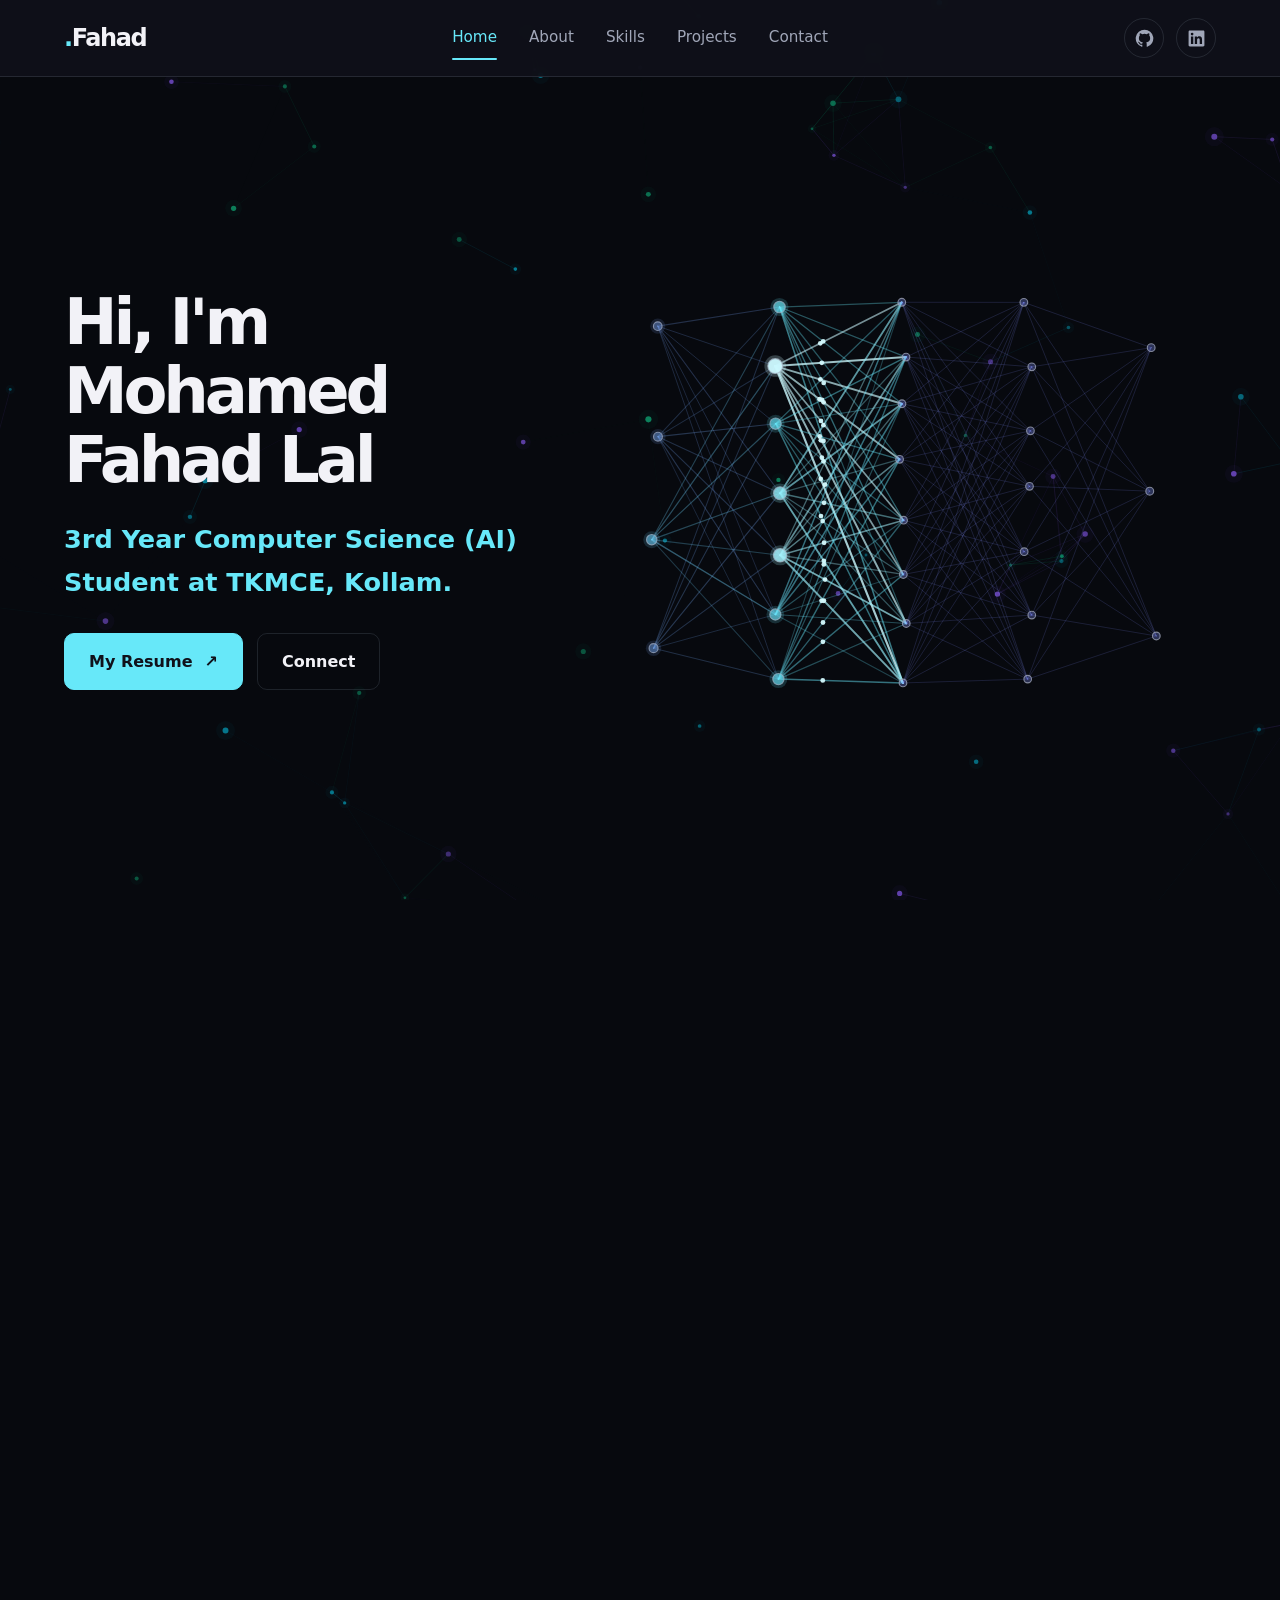
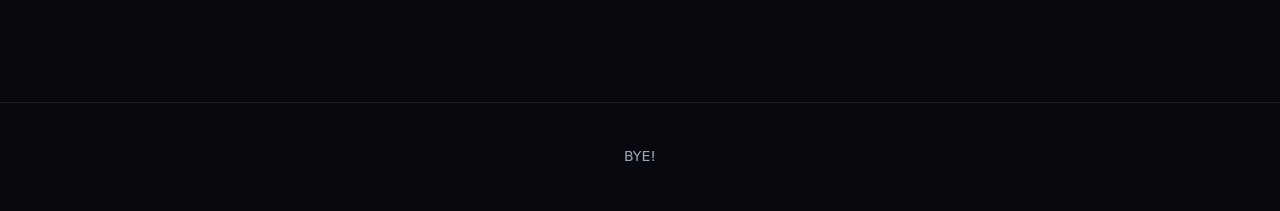
<file: index.html>
<!DOCTYPE html>
<html lang="en">

<head>
    <meta charset="UTF-8">
    <meta name="viewport" content="width=device-width, initial-scale=1">
    <meta name="theme-color" content="#10111a">
    <meta name="description" content="Fahad Lal — Computer Science student, developer, and AI/ML enthusiast.">
    <title>Fahad Lal | Portfolio</title>
    <link rel="stylesheet" href="style.css">
    <link rel="stylesheet" href="skills.css">
    <link rel="icon" type="image/svg+xml" href="favicon.svg">
</head>

<body>
    <canvas id="neural-canvas" aria-hidden="true"></canvas>
    <!-- Top Navigation -->
    <header class="site-header">
        <nav class="navbar" aria-label="Main navigation">

            <!-- Left: Brand -->
            <a href="#home" class="brand">
                <span class="brand-dot">.</span>Fahad
            </a>

            <!-- Center: Navigation links -->
            <div class="nav-links">
                <a href="#home" class="active">Home</a>
                <a href="#about">About</a>
                <a href="#skills">Skills</a>
                <a href="#projects">Projects</a>
                <a href="#contact">Contact</a>
            </div>

            <!-- Right: Social icons -->
            <div id="links" class="navbar-socials"
                aria-label="Social profiles"></div>

        </nav>
    </header>

    <!-- Hero -->
    <main>
        <section class="hero" id="home">

            <!-- Left: neural network -->
            <div class="hero-visual" id="hero">
                <canvas id="neural-network"
                    aria-label="Animated neural network visualization"
                    role="img"></canvas>

                
            </div>

            <!-- Right: Personal introduction -->
            <div class="hero-content">
                
                <h1>
                    Hi, I'm <span id="name"></span>
                </h1>

                <p id="tagline" class="tagline"></p>

                

                <div class="hero-actions">
                    <a
                        href="https://drive.google.com/file/d/1yHTLzqIZaTJBjKp03grQBg4gRkzJdv7t/view?usp=sharing"
                        class="btn btn-primary"
                        target="_blank"
                        rel="noopener noreferrer"
                    >
                        My Resume <span>↗</span>
                    </a>

                    <a href="https://www.linkedin.com/in/mohamedfahadlal"
                        class="btn btn-secondary"
                        target="_blank"
                        rel="noopener noreferrer">
                        Connect
                    </a>
                </div>
            </div>

        </section>

        
        <!-- About -->
        <section class="section about-section" id="about">
            <div class="about-layout">

                <div class="about-heading">
                    <h2>ABOUT<br>ME</h2>
                </div>

                <div class="about-content">
                    <p id="about-bio">
                        I'm a Computer Science and AI student passionate about
                        Artificial Intelligence, Machine Learning, and software development. I enjoy building AI/ML projects and exploring new technologies. 

                        
                    </p>
                </div>

            </div>
        </section>


        <!-- Skills -->
        <section class="section" id="skills">
            <div class="section-heading">
                <h2>Skills & Technologies</h2>
            </div>

            <div id="skills-lab" class="skills-lab"></div>
        </section>

        <!-- Projects -->
        <section class="section" id="projects">
            <div class="section-heading">
                
                <h2>My Projects</h2>
            </div>

            <!-- Project cards and the "Explore All Projects" tile are rendered here by script.js -->
            <div id="projects-list" class="grid"></div>
        </section>

        <!-- Contact -->
        <section class="section contact-section" id="contact">
            <div class="contact-layout">

                <div class="contact-intro">
                    <p class="eyebrow">// GET IN TOUCH</p>
                    <h2>Contact<span class="grad"> Me.</span></h2>
                    <p class="contact-lead">
                        Have a project idea or want to connect? Feel free to reach out.
                    </p>

                    <a href="mailto:mohamedfahadlal@gmail.com" class="btn btn-primary">
                        Email Me<span aria-hidden="true">↗</span>
                    </a>
                </div>

                <ul class="contact-cards">
                    <li>
                        <a class="contact-card"
                           href="https://github.com/mohamedfahadlal"
                           target="_blank"
                           rel="noopener noreferrer">
                            <span class="contact-icon" aria-hidden="true">
                                <svg viewBox="0 0 24 24"><path fill="currentColor" d="M12 .9a11.1 11.1 0 0 0-3.51 21.63c.56.1.76-.24.76-.54v-2.1c-3.1.67-3.76-1.32-3.76-1.32-.5-1.29-1.24-1.63-1.24-1.63-1.02-.7.08-.69.08-.69 1.13.08 1.72 1.16 1.72 1.16 1 1.71 2.62 1.22 3.26.93.1-.72.39-1.22.71-1.5-2.48-.28-5.09-1.24-5.09-5.52 0-1.22.44-2.21 1.16-2.99-.12-.29-.5-1.42.11-2.95 0 0 .95-.3 3.05 1.14a10.6 10.6 0 0 1 5.55 0c2.1-1.43 3.05-1.14 3.05-1.14.61 1.53.23 2.66.11 2.95.72.78 1.16 1.77 1.16 2.99 0 4.29-2.61 5.24-5.1 5.51.4.35.76 1.03.76 2.08v3.08c0 .3.2.65.77.54A11.1 11.1 0 0 0 12 .9Z"/></svg>
                            </span>
                            <span class="contact-text">
                                <span class="contact-label">GitHub</span>
                                <span class="contact-value">@mohamedfahadlal</span>
                            </span>
                            <span class="contact-arrow" aria-hidden="true">↗</span>
                        </a>
                    </li>

                    <li>
                        <a class="contact-card"
                           href="https://www.linkedin.com/in/mohamedfahadlal"
                           target="_blank"
                           rel="noopener noreferrer">
                            <span class="contact-icon" aria-hidden="true">
                                <svg viewBox="0 0 24 24"><path fill="currentColor" d="M20.45 2H3.55C2.69 2 2 2.68 2 3.52v16.96c0 .84.69 1.52 1.55 1.52h16.9c.86 0 1.55-.68 1.55-1.52V3.52c0-.84-.69-1.52-1.55-1.52ZM7.93 18.9H4.98V9.4h2.95v9.5ZM6.45 8.1a1.71 1.71 0 1 1 0-3.42 1.71 1.71 0 0 1 0 3.42ZM19 18.9h-2.94v-4.62c0-1.1-.02-2.51-1.53-2.51-1.53 0-1.77 1.2-1.77 2.43v4.7H9.82V9.4h2.82v1.3h.04c.39-.74 1.35-1.52 2.78-1.52 2.97 0 3.53 1.95 3.53 4.49v5.23Z"/></svg>
                            </span>
                            <span class="contact-text">
                                <span class="contact-label">LinkedIn</span>
                                <span class="contact-value">in/mohamedfahadlal</span>
                            </span>
                            <span class="contact-arrow" aria-hidden="true">↗</span>
                        </a>
                    </li>

                    <li>
                       
                        <a class="contact-card" href="mailto:mohamedfahadlal@gmail.com">
                            <span class="contact-icon" aria-hidden="true">
                                <svg viewBox="0 0 24 24" fill="none" stroke="currentColor" stroke-width="1.8" stroke-linecap="round" stroke-linejoin="round"><rect x="3" y="5" width="18" height="14" rx="2.5"/><path d="m3.5 7 8.5 6 8.5-6"/></svg>
                            </span>
                            <span class="contact-text">
                                <span class="contact-label">Email</span>
                                <span class="contact-value">mohamedfahadlal@gmail.com</span>
                            </span>
                            <span class="contact-arrow" aria-hidden="true">↗</span>
                        </a>
                    </li>
                </ul>

            </div>
        </section>
    </main>

    <footer id="footer">
        <p>BYE!</p>
    </footer>

    <script src="js/skills-module.js"></script>
    <script src="js/script.js"></script>
    <script src="js/navspy.js"></script>
    <script src="js/neural-bg.js"></script>

</body>
</html>
</file>
<file: style.css>
/* ==================================================
   FAHAD LAL — PORTFOLIO
   Consolidated stylesheet
   ================================================== */

:root {
    --bg: #07090e;
    --surface: #171a28;
    --card: #1b1d2b;
    --fg: #f2f2f7;
    --muted: #a0a6b8;
    --accent: #67e8f9;
    --accent-secondary: #818cf8;
    /* Aliases used by the nav underline (these were previously undefined) */
    --accent-cyan: var(--accent);
    --accent-purple: var(--accent-secondary);
    --border: rgba(148, 163, 184, 0.17);
    --nav-height: 76px;
}

*,
*::before,
*::after {
    box-sizing: border-box;
}

html {
    scroll-behavior: smooth;
    scroll-padding-top: calc(var(--nav-height) + 16px);
}

body {
    margin: 0;
    background: var(--bg);
    color: var(--fg);
    font-family: Inter, system-ui, -apple-system, sans-serif;
    line-height: 1.7;
    overflow-x: hidden;
}

a {
    color: inherit;
}

a:focus-visible {
    outline: 2px solid var(--accent);
    outline-offset: 4px;
}

/* Fixed full-page neural background */

#neural-canvas {
    position: fixed;
    inset: 0;
    display: block;
    width: 100%;
    height: 100%;
    z-index: 0;
    pointer-events: none;
    opacity: 0.72;
}

/* Header stays visible while scrolling */

.site-header {
    position: sticky;
    top: 0;
    z-index: 100;
    background: rgba(16, 17, 26, 0.92);
    backdrop-filter: blur(14px);
    -webkit-backdrop-filter: blur(14px);
    border-bottom: 1px solid var(--border);
}

.navbar {
    width: 100%;
    max-width: 1600px;
    min-height: var(--nav-height);
    margin-inline: auto;
    padding: 12px clamp(24px, 5vw, 80px);
    display: grid;
    grid-template-columns: 1fr auto 1fr;
    align-items: center;
    gap: 32px;
}

.brand {
    justify-self: start;
    white-space: nowrap;
    font-size: 1.5rem;
    font-weight: 800;
    letter-spacing: -0.06em;
    text-decoration: none;
}

.brand span,
.brand-dot {
    color: var(--accent);
}

.nav-links {
    display: flex;
    align-items: center;
    justify-content: center;
    gap: clamp(20px, 2.5vw, 38px);
}

.nav-links a {
    position: relative;
    white-space: nowrap;
    color: var(--muted);
    font-size: 0.95rem;
    text-decoration: none;
    transition: color 180ms ease;
}

.nav-links a:hover,
.nav-links a.active {
    color: var(--fg);
}

.nav-links a.active::after {
    content: "";
    position: absolute;
    left: 0;
    right: 0;
    bottom: -9px;
    height: 2px;
    background: var(--accent);
}

.navbar-socials {
    justify-self: end;
    display: flex;
    align-items: center;
    gap: 12px;
}

.social-icon {
    width: 40px;
    height: 40px;
    display: grid;
    place-items: center;
    color: var(--muted);
    border: 1px solid var(--border);
    border-radius: 50%;
    text-decoration: none;
    transition:
        color 180ms ease,
        border-color 180ms ease,
        background 180ms ease,
        transform 180ms ease;
}

.social-icon svg {
    display: block;
    width: 19px;
    height: 19px;
}

.social-icon:hover {
    color: var(--accent);
    border-color: var(--accent);
    background: rgba(103, 232, 249, 0.08);
    transform: translateY(-2px);
}

/* Main page content sits above the background */

header,
main,
footer {
    position: relative;
    z-index: 1;
}

/* Home / hero */

.hero {
    width: 100%;
    max-width: 1500px;
    min-height: calc(100vh - var(--nav-height));
    min-height: calc(100svh - var(--nav-height));
    margin-inline: auto;
    padding: clamp(40px, 6vh, 80px) clamp(40px, 5vw, 80px);
    display: grid;
    grid-template-columns: minmax(0, 0.9fr) minmax(0, 1.1fr);
    grid-template-areas: "content visual";
    align-items: center;
    gap: clamp(40px, 5vw, 90px);
}

.hero-content {
    grid-area: content;
    min-width: 0;
    max-width: 680px;
}

.hero-visual {
    grid-area: visual;
    position: relative;
    width: 100%;
    max-width: 760px;
    height: clamp(440px, 43vw, 600px);
    justify-self: stretch;
    overflow: hidden;
    border: none;
    border-radius: 0;
    background: transparent;
    box-shadow: none;
}

#neural-network {
    position: absolute;
    inset: 0;
    display: block;
    width: 100%;
    height: 100%;
    cursor: pointer;
    outline-offset: 4px;
    opacity: 1;
}

#neural-network:focus-visible {
    outline: 2px solid var(--accent);
}

.visual-label {
    position: absolute;
    left: 12px;
    bottom: 8px;
    display: flex;
    align-items: center;
    gap: 9px;
    color: var(--muted);
    font: 10px monospace;
    letter-spacing: 0.08em;
    pointer-events: none;
}

.status-dot {
    width: 7px;
    height: 7px;
    flex: 0 0 auto;
    border-radius: 50%;
    background: var(--accent);
    box-shadow: 0 0 12px var(--accent);
}

/* Hero typography and actions */

.eyebrow {
    margin: 0 0 18px;
    color: var(--accent);
    font-family: ui-monospace, monospace;
    font-size: 0.9rem;
    font-weight: 600;
    letter-spacing: 0.12em;
}

.eyebrow span {
    color: var(--accent-secondary);
}

.hero h1 {
    margin: 0;
    font-size: clamp(3.2rem, 5vw, 5.5rem);
    line-height: 1.08;
    letter-spacing: -0.065em;
    overflow-wrap: anywhere;
}

.hero .tagline {
    margin: 22px 0 0;
    color: var(--accent);
    font-size: clamp(1.25rem, 2vw, 1.65rem);
    font-weight: 550;
}

.hero .hero-bio {
    max-width: 600px;
    margin-top: 18px;
    color: var(--muted);
    font-size: clamp(1rem, 1.25vw, 1.2rem);
    line-height: 1.9;
}

.hero-actions {
    display: flex;
    flex-wrap: wrap;
    gap: 14px;
    margin-top: 28px;
}

.btn {
    display: inline-flex;
    align-items: center;
    justify-content: center;
    gap: 12px;
    min-height: 54px;
    padding: 14px 24px;
    border: 1px solid var(--border);
    border-radius: 10px;
    text-decoration: none;
    font-size: 1rem;
    font-weight: 650;
    transition:
        transform 180ms ease,
        background 180ms ease,
        border-color 180ms ease;
}

.btn:hover {
    transform: translateY(-2px);
}

.btn-primary {
    background: var(--accent);
    border-color: var(--accent);
    color: #10111a;
}

.btn-primary:hover {
    background: #a5f3fc;
}

.btn-secondary {
    color: var(--fg);
}

.btn-secondary:hover {
    border-color: var(--accent);
}

.social-links {
    display: flex;
    flex-wrap: wrap;
    gap: 24px;
    margin-top: 32px;
}

.social-links a {
    color: var(--muted);
    font-size: 0.9rem;
    text-decoration: none;
}

.social-links a:hover {
    color: var(--accent);
}

/* Content sections */

.section {
    width: 100%;
    max-width: 1200px;
    min-height: 100vh;
    min-height: 100svh;
    margin-inline: auto;
    padding: clamp(64px, 9vh, 110px) clamp(32px, 5vw, 64px);
    border-top: 1px solid var(--border);
    display: flex;
    flex-direction: column;
    justify-content: center;
    scroll-margin-top: calc(var(--nav-height) + 16px);
}

.section-heading {
    margin-bottom: 32px;
}

.section-heading .eyebrow {
    margin-bottom: 8px;
}

.section-heading h2 {
    margin: 0;
    font-size: clamp(2.2rem, 4vw, 3.2rem);
    letter-spacing: -0.045em;
    line-height: 1.25;
}

.about-section > p {
    max-width: 760px;
    color: var(--muted);
}

/* Skills */

.chips {
    display: flex;
    flex-wrap: wrap;
    gap: 12px;
    max-width: 900px;
    padding: 0;
    margin: 0;
    list-style: none;
}

.chips li {
    padding: 10px 16px;
    border: 1px solid var(--border);
    border-radius: 9px;
    background: var(--surface);
    color: var(--fg);
    font-size: 0.98rem;
    transition: border-color 180ms ease, transform 180ms ease;
}

.chips li:hover {
    border-color: var(--accent);
    transform: translateY(-2px);
}

/* Projects */

.grid {
    display: grid;
    grid-template-columns: repeat(3, minmax(0, 1fr));
    gap: 20px;
    width: 100%;
}

.project-card {
    min-width: 0;
    padding: 30px;
    border: 1px solid var(--border);
    border-radius: 16px;
    background: linear-gradient(145deg, var(--surface), var(--card));
    transition:
        transform 250ms ease,
        border-color 250ms ease,
        box-shadow 250ms ease;
}

.project-card:hover {
    transform: translateY(-5px);
    border-color: var(--accent);
    box-shadow: 0 12px 35px rgba(0, 0, 0, 0.18);
}

.project-icon {
    display: grid;
    width: 40px;
    height: 40px;
    place-items: center;
    margin-bottom: 18px;
    border-radius: 11px;
    background: rgba(103, 232, 249, 0.1);
    color: var(--accent);
    font-size: 1.25rem;
}

.project-card h3 {
    margin: 0 0 12px;
    font-size: 1.12rem;
    line-height: 1.4;
    overflow-wrap: anywhere;
}

.project-card p {
    color: var(--muted);
    font-size: 0.94rem;
    overflow-wrap: anywhere;
}

.project-card > a {
    display: inline-block;
    margin-top: 20px;
    color: var(--accent);
    font-size: 0.9rem;
    font-weight: 650;
    text-decoration: none;
}

.project-card > a:hover {
    text-decoration: underline;
    text-underline-offset: 4px;
}

/* Footer */

footer {
    min-height: 90px;
    padding: 28px 20px;
    border-top: 1px solid var(--border);
    color: var(--muted);
    text-align: center;
    font-size: 0.88rem;
    display: flex;
    flex-direction: column;
    justify-content: center;
}

.copyright {
    margin: 0 0 6px;
}

/* Scroll reveal */

.reveal {
    opacity: 0;
    transform: translateY(28px);
    transition:
        opacity 650ms ease,
        transform 650ms cubic-bezier(0.22, 1, 0.36, 1);
}

.reveal.is-visible {
    opacity: 1;
    transform: translateY(0);
}

/* Tablet */

@media (max-width: 1000px) {
    .hero {
        gap: 32px;
        padding-inline: 32px;
    }

    .hero-visual {
        height: 440px;
    }

    .hero h1 {
        font-size: clamp(2.7rem, 4.5vw, 4rem);
    }
}

@media (max-width: 850px) {
    .grid {
        grid-template-columns: repeat(2, minmax(0, 1fr));
    }
}

/* Mobile navigation and content */

@media (max-width: 760px) {
    :root {
        --nav-height: 100px;
    }

    .navbar {
        grid-template-columns: 1fr auto;
        gap: 14px;
        padding: 12px 20px;
    }

    .brand {
        grid-column: 1;
        grid-row: 1;
        font-size: 1.3rem;
    }

    .navbar-socials {
        grid-column: 2;
        grid-row: 1;
    }

    .nav-links {
        grid-column: 1 / -1;
        grid-row: 2;
        width: 100%;
        justify-content: center;
        gap: clamp(16px, 4vw, 28px);
        padding-top: 8px;
    }

    .nav-links a {
        font-size: 0.88rem;
    }

    .nav-links a.active::after {
        bottom: -5px;
    }
}

@media (max-width: 620px) {
    .hero {
        min-height: calc(100vh - var(--nav-height));
        min-height: calc(100svh - var(--nav-height));
        grid-template-columns: minmax(0, 1fr);
        grid-template-areas:
            "visual"
            "content";
        gap: 24px;
        padding: 28px 22px 48px;
    }

    .hero-visual {
        width: min(100%, 380px);
        height: min(90vw, 360px);
        justify-self: center;
    }

    .hero-content {
        text-align: center;
    }

    .hero h1 {
        font-size: clamp(2.5rem, 10vw, 3.5rem);
    }

    .hero .hero-bio {
        font-size: 1rem;
        margin-inline: auto;
    }

    .hero-actions,
    .social-links {
        justify-content: center;
    }

    .section {
        padding: 64px 22px;
    }

    .section-heading h2 {
        font-size: clamp(1.8rem, 7vw, 2.4rem);
    }

    .grid {
        grid-template-columns: minmax(0, 1fr);
    }

    .project-card {
        padding: 24px;
    }

    #neural-canvas {
        opacity: 0.48;
    }
}

@media (max-width: 380px) {
    .navbar {
        padding-inline: 14px;
    }

    .nav-links {
        gap: 14px;
    }

    .nav-links a {
        font-size: 0.8rem;
    }

    .social-icon {
        width: 36px;
        height: 36px;
    }
}

/* Reduced motion */

@media (prefers-reduced-motion: reduce) {
    html {
        scroll-behavior: auto;
    }

    *,
    *::before,
    *::after {
        animation-duration: 0.01ms !important;
        transition-duration: 0.01ms !important;
    }

    .reveal,
    .reveal.is-visible {
        opacity: 1;
        transform: none;
        will-change: auto;
    }

    .project-card,
    .project-card:hover {
        transform: none;
    }

    #neural-canvas {
        opacity: 0.55;
    }
}

/* Active navbar link while scrolling */
.nav-links a::after {
    content: "";
    position: absolute;
    left: 0;
    bottom: -6px;
    width: 0;
    height: 2px;
    background: linear-gradient(90deg, var(--accent-purple), var(--accent-cyan));
    border-radius: 2px;
    transition: width 0.3s ease;
}

.nav-links a:hover::after,
.nav-links a.active::after {
    width: 100%;
}

.nav-links a.active {
    color: var(--accent-cyan);
}

/* =========================
   ABOUT SECTION
   ========================= */

.about-section {
    width: 100%;
    min-height: 85vh;
    display: flex;
    align-items: center;
    justify-content: center;
    padding: 120px 8%;
}

.about-layout {
    width: 100%;
    max-width: 920px;
    margin: 0 auto;

    display: grid;
    grid-template-columns: 0.8fr 1.2fr;
    align-items: center;
    column-gap: clamp(40px, 7vw, 110px);
}

/* Heading: larger, matching the existing portfolio typography */
.about-heading h2 {
    margin: 0;
    font-family: inherit;
    font-size: clamp(2.6rem, 8vw, 7.5rem);
    font-weight: 700;
    line-height: 1.05;
    letter-spacing: -2px;
    color: #f1f1f5;
}

/* Bio */
.about-content {
    width: 100%;
    max-width: 480px;
    min-width: 0;
}

.about-content p {
    display: block;
    margin: 0;
    font-family: inherit;
    font-size: clamp(1.2rem, 1.5vw, 1.4rem);
    font-weight: 400;
    line-height: 1.85;
    color: #b8bdcc;
    overflow-wrap: anywhere;

    text-align: justify;
    text-justify: inter-word;
}

/* Mobile layout */
@media (max-width: 700px) {
    .about-section {
        min-height: auto;
        padding: 100px 7%;
    }

    .about-heading h2 {
        letter-spacing: -1px;
    }

    .about-content {
        max-width: 100%;
    }

    .about-content p {
        font-size: 1.1rem;
        line-height: 1.8;
    }
}

/* Align About heading with the Home heading.
   Uses the exact same container as .hero (max-width + side padding),
   so both left edges always match at every screen size. */
#about.about-section {
    max-width: 1500px;
    margin-inline: auto;
    padding-inline: clamp(40px, 5vw, 80px);
    justify-content: flex-start;
}

#about .about-layout {
    max-width: none !important;
    width: 100% !important;
    margin: 0 !important;
    padding-left: 0 !important;
    transform: none !important;
    box-sizing: border-box;
}

@media (max-width: 1000px) {
    #about.about-section {
        padding-inline: 32px;
    }
}

@media (max-width: 620px) {
    #about.about-section {
        padding-inline: 22px;
    }
}

#about .about-heading {
    margin-left: 0 !important;
}


/* ==================================================
   PROJECTS SECTION — image cards with spotlight hover
   Add AFTER style.css:  <link rel="stylesheet" href="projects.css">
   Works with your existing colour variables (--accent, --surface, ...).
   ================================================== */

#projects-list.grid {
    display: grid;
    grid-template-columns: repeat(auto-fill, minmax(min(100%, 340px), 1fr));
    gap: 28px;
    width: 100%;
}

.proj-card {
    --mx: 50%;
    --my: 50%;
    position: relative;
    display: flex;
    flex-direction: column;
    min-width: 0;
    border: 1px solid var(--border);
    border-radius: 18px;
    background: linear-gradient(160deg, var(--surface), var(--card));
    overflow: hidden;
    isolation: isolate;
    transition:
        transform 320ms cubic-bezier(0.22, 1, 0.36, 1),
        border-color 320ms ease,
        box-shadow 320ms ease;
}

/* Cursor-following spotlight */
.proj-card::before {
    content: "";
    position: absolute;
    inset: 0;
    z-index: 2;
    pointer-events: none;
    opacity: 0;
    background: radial-gradient(
        320px circle at var(--mx) var(--my),
        color-mix(in srgb, var(--accent) 16%, transparent),
        transparent 70%
    );
    transition: opacity 300ms ease;
}

.proj-card:hover,
.proj-card:focus-within {
    transform: translateY(-8px);
    border-color: color-mix(in srgb, var(--accent) 60%, transparent);
    box-shadow:
        0 24px 50px rgba(0, 0, 0, 0.45),
        0 0 0 1px color-mix(in srgb, var(--accent) 18%, transparent);
}

.proj-card:hover::before,
.proj-card:focus-within::before {
    opacity: 1;
}

/* ---------- Image area ---------- */

.proj-media {
    position: relative;
    display: block;
    aspect-ratio: 16 / 10;
    overflow: hidden;
    background: #060a12;
    border-bottom: 1px solid var(--border);
    text-decoration: none;
}

.proj-media img {
    position: absolute;
    inset: 0;
    z-index: 1;
    width: 100%;
    height: 100%;
    object-fit: cover;
    transform: scale(1.001);
    filter: saturate(0.9) brightness(0.88);
    transition: transform 700ms cubic-bezier(0.22, 1, 0.36, 1), filter 400ms ease;
}

.proj-card:hover .proj-media img {
    transform: scale(1.07);
    filter: saturate(1.05) brightness(1);
}

/* Fade the bottom of the image into the card */
.proj-media::after {
    content: "";
    position: absolute;
    inset: 0;
    z-index: 2;
    pointer-events: none;
    background:
        linear-gradient(to top, rgba(4, 6, 11, 0.75), transparent 55%);
}

/* Shown when a project has no image (or the image fails to load) */
.proj-placeholder {
    position: absolute;
    inset: 0;
    display: grid;
    place-items: center;
    color: color-mix(in srgb, var(--accent) 70%, transparent);
    background:
        radial-gradient(circle at 30% 20%, color-mix(in srgb, var(--accent-secondary) 22%, transparent), transparent 55%),
        radial-gradient(circle at 80% 85%, color-mix(in srgb, var(--accent) 18%, transparent), transparent 55%),
        #060a12;
}

.proj-placeholder svg {
    width: 62%;
    height: auto;
    opacity: 0.85;
}

.proj-media.no-image img {
    display: none;
}

/* Index number, top-left */
.proj-index {
    position: absolute;
    top: 14px;
    left: 16px;
    z-index: 3;
    padding: 4px 10px;
    border: 1px solid var(--border);
    border-radius: 999px;
    background: rgba(4, 6, 11, 0.6);
    backdrop-filter: blur(8px);
    -webkit-backdrop-filter: blur(8px);
    color: var(--accent);
    font-family: var(--font-mono, ui-monospace, monospace);
    font-size: 0.72rem;
    letter-spacing: 0.1em;
}

/* Viewfinder corner brackets that tighten on hover */
.proj-corner {
    position: absolute;
    z-index: 3;
    width: 22px;
    height: 22px;
    border: 0 solid var(--accent);
    opacity: 0;
    transition: opacity 300ms ease, inset 400ms cubic-bezier(0.22, 1, 0.36, 1);
}

.proj-corner.tr {
    top: 22px;
    right: 22px;
    border-top-width: 2px;
    border-right-width: 2px;
    border-top-right-radius: 4px;
}

.proj-corner.bl {
    bottom: 22px;
    left: 22px;
    border-bottom-width: 2px;
    border-left-width: 2px;
    border-bottom-left-radius: 4px;
}

.proj-card:hover .proj-corner {
    opacity: 1;
}

.proj-card:hover .proj-corner.tr {
    top: 14px;
    right: 14px;
}

.proj-card:hover .proj-corner.bl {
    bottom: 14px;
    left: 14px;
}

/* ---------- Text area ---------- */

.proj-body {
    position: relative;
    z-index: 3;
    display: flex;
    flex: 1;
    flex-direction: column;
    padding: 24px 26px 26px;
}

.proj-body h3 {
    margin: 0 0 10px;
    font-size: 1.35rem;
    line-height: 1.25;
    overflow-wrap: anywhere;
}

.proj-body p {
    margin: 0;
    color: var(--muted);
    font-size: 0.95rem;
    line-height: 1.7;
    overflow-wrap: anywhere;
}

.proj-tags {
    display: flex;
    flex-wrap: wrap;
    gap: 8px;
    margin: 18px 0 0;
    padding: 0;
    list-style: none;
}

.proj-tags li {
    padding: 4px 10px;
    border: 1px solid var(--border);
    border-radius: 6px;
    background: color-mix(in srgb, var(--accent) 7%, transparent);
    color: var(--muted);
    font-family: var(--font-mono, ui-monospace, monospace);
    font-size: 0.72rem;
    letter-spacing: 0.02em;
}

.proj-link {
    display: inline-flex;
    align-items: center;
    gap: 8px;
    align-self: flex-start;
    margin-top: auto;
    padding-top: 22px;
    color: var(--accent);
    font-family: var(--font-mono, ui-monospace, monospace);
    font-size: 0.82rem;
    font-weight: 500;
    letter-spacing: 0.03em;
    text-decoration: none;
}

.proj-link span {
    display: inline-block;
    transition: transform 280ms cubic-bezier(0.22, 1, 0.36, 1);
}

.proj-card:hover .proj-link span {
    transform: translateX(6px);
}

.proj-link:hover {
    text-decoration: underline;
    text-underline-offset: 5px;
}

@media (max-width: 620px) {
    #projects-list.grid {
        gap: 22px;
    }

    .proj-body {
        padding: 20px 20px 22px;
    }
}

@media (prefers-reduced-motion: reduce) {
    .proj-card,
    .proj-card:hover,
    .proj-media img,
    .proj-card:hover .proj-media img,
    .proj-link span,
    .proj-card:hover .proj-link span {
        transform: none !important;
        transition: none !important;
    }
}

/* =========================================
   VIEW MORE PROJECTS BUTTON
   ========================================= */

.view-more-container {
    display: flex;
    flex-direction: column;
    align-items: center;
    justify-content: center;
    gap: 14px;
    width: 100%;
    margin: 52px auto 10px;
    text-align: center;
}

.view-more-btn {
    position: relative;
    display: inline-flex;
    align-items: center;
    justify-content: center;
    gap: 24px;

    padding: 17px 28px;
    min-width: 240px;

    color: var(--fg);
    background: linear-gradient(
        135deg,
        rgba(103, 232, 249, 0.10),
        rgba(129, 140, 248, 0.08)
    );

    border: 1px solid rgba(103, 232, 249, 0.35);
    border-radius: 12px;

    font-size: 0.98rem;
    font-weight: 600;
    letter-spacing: 0.02em;
    text-decoration: none;

    box-shadow:
        0 0 0 1px rgba(103, 232, 249, 0.04),
        0 8px 30px rgba(0, 0, 0, 0.18);

    backdrop-filter: blur(12px);
    -webkit-backdrop-filter: blur(12px);

    transition:
        transform 250ms ease,
        border-color 250ms ease,
        background 250ms ease,
        box-shadow 250ms ease;
}

/* Arrow icon */

.view-more-arrow {
    display: inline-block;
    color: var(--accent);
    font-size: 1.3rem;
    line-height: 1;

    transition: transform 250ms ease;
}

/* Hover effect */

.view-more-btn:hover {
    transform: translateY(-4px);

    background: linear-gradient(
        135deg,
        rgba(103, 232, 249, 0.16),
        rgba(129, 140, 248, 0.14)
    );

    border-color: var(--accent);

    box-shadow:
        0 0 20px rgba(103, 232, 249, 0.12),
        0 12px 35px rgba(0, 0, 0, 0.25);
}

.view-more-btn:hover .view-more-arrow {
    transform: translate(4px, -3px);
}

/* Keyboard accessibility */

.view-more-btn:focus-visible {
    outline: 2px solid var(--accent);
    outline-offset: 5px;
}

/* Supporting text */

.view-more-caption {
    margin: 0;
    color: var(--muted);
    font-size: 0.85rem;
    letter-spacing: 0.025em;
}

/* Mobile */

@media (max-width: 620px) {
    .view-more-container {
        margin-top: 36px;
    }

    .view-more-btn {
        min-width: 220px;
        padding: 15px 22px;
        gap: 18px;
        font-size: 0.92rem;
    }

    .view-more-caption {
        max-width: 280px;
        line-height: 1.7;
    }
}

/* Respect reduced-motion preferences */

@media (prefers-reduced-motion: reduce) {
    .view-more-btn,
    .view-more-arrow {
        transition: none;
    }

    .view-more-btn:hover {
        transform: none;
    }

    .view-more-btn:hover .view-more-arrow {
        transform: none;
    }
}

/* Project action links: keep View Project and Demo on one line */
.proj-links {
    display: flex;
    flex-direction: row;
    align-items: center;
    justify-content: space-between;
    flex-wrap: nowrap;
    gap: 16px;
    width: 100%;
    margin-top: auto;
    padding-top: 22px;
}

.proj-links .proj-link,
.proj-links .proj-demo {
    display: inline-flex;
    align-items: center;
    gap: 7px;
    margin: 0;
    padding: 0;
    white-space: nowrap;
    font-family: var(--font-mono, monospace);
    font-size: 0.82rem;
    font-weight: 500;
    text-decoration: none;
    transition: color 200ms ease;
}

/* GitHub project link */
.proj-links .proj-link {
    color: var(--accent);
}

/* Demo link */
.proj-links .proj-demo {
    color: var(--accent-secondary);
}

/* Hover effects */
.proj-links .proj-link:hover,
.proj-links .proj-demo:hover {
    color: var(--accent);
    text-decoration: underline;
    text-underline-offset: 5px;
}

/* Animate the arrows */
.proj-links .proj-link span,
.proj-links .proj-demo span {
    display: inline-block;
    transition: transform 200ms ease;
}

.proj-links .proj-link:hover span {
    transform: translateX(4px);
}

.proj-links .proj-demo:hover span {
    transform: translate(2px, -2px);
}

/* Keep Demo aligned to the right edge */
.proj-links .proj-demo {
    margin-left: auto;
}

/* ==================================================
   PROJECTS GRID — 2 columns, 1 on phones
   (the Explore tile is the last grid item, so it sits
   right after the final project card)
   ================================================== */

#projects-list.grid {
    grid-template-columns: repeat(2, minmax(0, 1fr));
}

.proj-more {
    position: relative;
    display: flex;
    flex-direction: column;
    align-items: center;
    justify-content: center;
    gap: 12px;
    min-width: 0;
    min-height: 240px;
    padding: 32px 26px;
    text-align: center;
    text-decoration: none;
    border: 1.5px dashed color-mix(in srgb, var(--accent) 45%, transparent);
    border-radius: 18px;
    background:
        radial-gradient(circle at 50% 0%, color-mix(in srgb, var(--accent) 12%, transparent), transparent 70%),
        linear-gradient(160deg, var(--surface), var(--card));
    transition:
        transform 320ms cubic-bezier(0.22, 1, 0.36, 1),
        border-color 320ms ease,
        box-shadow 320ms ease;
}

.proj-more:hover,
.proj-more:focus-visible {
    transform: translateY(-8px);
    border-style: solid;
    border-color: var(--accent);
    box-shadow: 0 24px 50px rgba(0, 0, 0, 0.45);
}

.proj-more-icon {
    display: grid;
    place-items: center;
    width: 64px;
    height: 64px;
    border: 1px solid color-mix(in srgb, var(--accent) 45%, transparent);
    border-radius: 50%;
    background: color-mix(in srgb, var(--accent) 10%, transparent);
    color: var(--accent);
    font-size: 1.8rem;
    line-height: 1;
    transition:
        transform 320ms cubic-bezier(0.22, 1, 0.36, 1),
        background 250ms ease,
        color 250ms ease;
}

.proj-more:hover .proj-more-icon,
.proj-more:focus-visible .proj-more-icon {
    transform: translate(4px, -4px);
    background: var(--accent);
    color: #10111a;
}

.proj-more-title {
    color: var(--fg);
    font-size: 1.35rem;
    font-weight: 700;
    letter-spacing: -0.02em;
    line-height: 1.25;
}

.proj-more-sub {
    color: var(--muted);
    font-size: 0.92rem;
}

/* If the tile would start a new row by itself, let it span the full row */
.proj-more:nth-child(odd) {
    grid-column: 1 / -1;
    min-height: 200px;
}

/* ==================================================
   CONTACT SECTION
   ================================================== */

.contact-layout {
    display: grid;
    grid-template-columns: minmax(0, 1.1fr) minmax(0, 0.9fr);
    align-items: center;
    gap: clamp(32px, 6vw, 88px);
    width: 100%;
}

.contact-intro {
    min-width: 0;
}

.contact-intro .eyebrow {
    margin-bottom: 14px;
}

.contact-intro h2 {
    margin: 0 0 20px;
    font-size: clamp(2.2rem, 5vw, 4rem);
    line-height: 1.08;
    letter-spacing: -0.05em;
}

.contact-intro .grad {
    background: linear-gradient(90deg, var(--accent), var(--accent-secondary));
    -webkit-background-clip: text;
    background-clip: text;
    -webkit-text-fill-color: transparent;
    color: transparent;
}

.contact-lead {
    max-width: 460px;
    margin: 0 0 30px;
    color: var(--muted);
    font-size: 1.05rem;
}

.contact-cards {
    display: grid;
    gap: 16px;
    margin: 0;
    padding: 0;
    list-style: none;
}

.contact-cards li {
    min-width: 0;
}

.contact-card {
    position: relative;
    display: flex;
    align-items: center;
    gap: 18px;
    padding: 20px 22px;
    border: 1px solid var(--border);
    border-radius: 16px;
    background: linear-gradient(160deg, var(--surface), var(--card));
    text-decoration: none;
    overflow: hidden;
    isolation: isolate;
    transition:
        transform 300ms cubic-bezier(0.22, 1, 0.36, 1),
        border-color 300ms ease,
        box-shadow 300ms ease;
}

.contact-card::before {
    content: "";
    position: absolute;
    inset: 0;
    z-index: -1;
    opacity: 0;
    background: linear-gradient(
        120deg,
        color-mix(in srgb, var(--accent) 14%, transparent),
        color-mix(in srgb, var(--accent-secondary) 12%, transparent)
    );
    transition: opacity 300ms ease;
}

.contact-card:hover,
.contact-card:focus-visible {
    transform: translateY(-4px);
    border-color: color-mix(in srgb, var(--accent) 60%, transparent);
    box-shadow: 0 18px 40px rgba(0, 0, 0, 0.4);
}

.contact-card:hover::before,
.contact-card:focus-visible::before {
    opacity: 1;
}

.contact-icon {
    flex: none;
    display: grid;
    place-items: center;
    width: 52px;
    height: 52px;
    border: 1px solid var(--border);
    border-radius: 14px;
    background: color-mix(in srgb, var(--accent) 10%, transparent);
    color: var(--accent);
    transition: background 250ms ease, color 250ms ease;
}

.contact-icon svg {
    display: block;
    width: 24px;
    height: 24px;
}

.contact-card:hover .contact-icon,
.contact-card:focus-visible .contact-icon {
    background: var(--accent);
    color: #10111a;
}

.contact-text {
    display: flex;
    flex-direction: column;
    min-width: 0;
    line-height: 1.35;
}

.contact-label {
    color: var(--muted);
    font-family: ui-monospace, monospace;
    font-size: 0.72rem;
    letter-spacing: 0.14em;
    text-transform: uppercase;
}

.contact-value {
    color: var(--fg);
    font-size: 1.05rem;
    font-weight: 600;
    overflow-wrap: anywhere;
}

.contact-arrow {
    flex: none;
    margin-left: auto;
    color: var(--accent);
    font-size: 1.3rem;
    transition: transform 250ms ease;
}

.contact-card:hover .contact-arrow,
.contact-card:focus-visible .contact-arrow {
    transform: translate(4px, -4px);
}

/* ==================================================
   RESPONSIVE FIXES
   ================================================== */

/* Tablets and below: stack hero, About and Contact */
@media (max-width: 860px) {
    .hero {
        grid-template-columns: minmax(0, 1fr);
        grid-template-areas:
            "visual"
            "content";
        align-content: center;
        gap: 28px;
        padding: 32px 28px 56px;
    }

    .hero-visual {
        width: min(100%, 560px);
        height: clamp(320px, 56vw, 440px);
        justify-self: center;
    }

    .hero-content {
        margin-inline: auto;
        text-align: center;
    }

    .hero-actions {
        justify-content: center;
    }

    .hero .hero-bio {
        margin-inline: auto;
    }

    #about .about-layout {
        grid-template-columns: minmax(0, 1fr);
        row-gap: 24px;
    }

    .about-heading h2 {
        font-size: clamp(2.8rem, 11vw, 4.5rem);
    }

    .about-content {
        max-width: none;
    }

    .contact-layout {
        grid-template-columns: minmax(0, 1fr);
    }

    .contact-intro {
        text-align: center;
    }

    .contact-lead {
        margin-inline: auto;
    }
}

/* Phones: single-column projects, tighter spacing */
@media (max-width: 700px) {
    #projects-list.grid {
        grid-template-columns: minmax(0, 1fr);
    }

    .proj-more,
    .proj-more:nth-child(odd) {
        min-height: 190px;
    }
}

@media (max-width: 620px) {
    .hero {
        gap: 24px;
        padding: 28px 22px 48px;
    }

    .hero-visual {
        width: min(100%, 380px);
        height: min(90vw, 360px);
    }

    .about-heading h2 {
        font-size: clamp(2.4rem, 13vw, 3.4rem);
    }
}

@media (max-width: 420px) {
    .contact-card {
        gap: 14px;
        padding: 16px;
    }

    .contact-icon {
        width: 46px;
        height: 46px;
    }

    .contact-value {
        font-size: 0.98rem;
    }
}

@media (prefers-reduced-motion: reduce) {
    .proj-more,
    .proj-more:hover,
    .proj-more-icon,
    .proj-more:hover .proj-more-icon,
    .contact-card,
    .contact-card:hover,
    .contact-arrow,
    .contact-card:hover .contact-arrow {
        transform: none !important;
        transition: none !important;
    }
}
</file>
<file: skills.css>
/* ==================================================
   SKILLS — interactive skill graph
   Wide screens ("map" mode): floating nodes grouped around category hubs and
   a central core. Hover lights a cluster, click fires a pulse, a category
   filter zooms that category into an orbit around the core.
   Narrow screens ("list" mode): tidy category cards using the same data.
   The mode class (.is-map / .is-list) is set on .skills-lab by script.js.
   ================================================== */

.skills-lab {
    width: 100%;
}

/* ---------- Filter bar ---------- */

.sk-toolbar {
    display: flex;
    flex-wrap: wrap;
    align-items: center;
    justify-content: space-between;
    gap: 12px 24px;
    margin-bottom: 18px;
}

.sk-filters {
    display: flex;
    flex-wrap: wrap;
    gap: 8px;
}

.sk-filter {
    --c: var(--accent);
    display: inline-flex;
    align-items: center;
    gap: 8px;
    padding: 8px 14px;
    border: 1px solid var(--border);
    border-radius: 999px;
    background: rgba(23, 26, 40, 0.6);
    color: var(--muted);
    font: 500 0.78rem/1 ui-monospace, "SF Mono", Menlo, monospace;
    letter-spacing: 0.04em;
    cursor: pointer;
    transition:
        color 200ms ease,
        border-color 200ms ease,
        background 200ms ease,
        transform 200ms ease;
}

.sk-filter:hover {
    color: var(--fg);
    border-color: color-mix(in srgb, var(--c) 60%, transparent);
    transform: translateY(-1px);
}

.sk-filter:focus-visible {
    outline: 2px solid var(--c);
    outline-offset: 3px;
}

.sk-filter.is-active {
    border-color: var(--c);
    background: var(--c);
    color: #0b0d14;
}

.sk-filter-count {
    opacity: 0.55;
    font-size: 0.72rem;
}

.sk-filter.is-active .sk-filter-count {
    opacity: 0.7;
}

.sk-filter.is-active .sk-dot {
    background: #0b0d14;
    box-shadow: none;
}

.sk-hint {
    margin: 0;
    color: var(--muted);
    font: 0.72rem/1.4 ui-monospace, "SF Mono", Menlo, monospace;
    letter-spacing: 0.08em;
    opacity: 0.8;
}

.skills-lab.is-list .sk-hint {
    display: none;
}

/* ---------- Shared pieces ---------- */

.sk-dot {
    flex: none;
    width: 7px;
    height: 7px;
    border-radius: 50%;
    background: var(--c);
    box-shadow: 0 0 8px var(--c);
}

.sk-group {
    margin: 0;
    padding: 0;
    list-style: none;
}

.sk-slot {
    margin: 0;
    list-style: none;
}

/* A skill "neuron" */
.sk-node {
    position: relative;
    display: inline-flex;
    align-items: center;
    gap: 8px;
    padding: 8px 15px 8px 12px;
    border: 1px solid color-mix(in srgb, var(--c) 34%, transparent);
    border-radius: 999px;
    background: #10121c;
    color: var(--fg);
    font-size: 0.92rem;
    font-weight: 550;
    letter-spacing: -0.01em;
    line-height: 1.2;
    white-space: nowrap;
    cursor: pointer;
    user-select: none;
    -webkit-user-select: none;
    transition:
        border-color 220ms ease,
        background 220ms ease,
        box-shadow 220ms ease,
        transform 260ms cubic-bezier(0.22, 1, 0.36, 1);
}

.sk-node:hover,
.sk-node.is-hot {
    border-color: var(--c);
    background: color-mix(in srgb, var(--c) 16%, #10121c);
    box-shadow:
        0 0 0 1px color-mix(in srgb, var(--c) 30%, transparent),
        0 0 26px color-mix(in srgb, var(--c) 38%, transparent);
    transform: scale(1.1);
}

/* Ring that expands when a node is clicked */
.sk-ripple {
    position: absolute;
    inset: -1px;
    border: 2px solid var(--c);
    border-radius: inherit;
    pointer-events: none;
    animation: skRipple 650ms ease-out forwards;
}

@keyframes skRipple {
    from {
        opacity: 0.9;
        transform: scale(1);
    }

    to {
        opacity: 0;
        transform: scale(1.7, 2.3);
    }
}

/* Category hub */
.sk-hub {
    display: inline-flex;
    align-items: center;
    gap: 10px;
    padding: 9px 14px;
    border: 1px solid color-mix(in srgb, var(--c) 60%, transparent);
    border-radius: 12px;
    background: color-mix(in srgb, var(--c) 14%, #0d0f18);
    color: var(--c);
    font: 700 0.72rem/1 ui-monospace, "SF Mono", Menlo, monospace;
    letter-spacing: 0.16em;
    text-transform: uppercase;
    white-space: nowrap;
    cursor: pointer;
    transition:
        box-shadow 250ms ease,
        background 250ms ease,
        transform 260ms cubic-bezier(0.22, 1, 0.36, 1);
}

.sk-hub-count {
    padding: 2px 6px;
    border-radius: 6px;
    background: color-mix(in srgb, var(--c) 22%, transparent);
    letter-spacing: 0.04em;
}

.sk-hub:hover,
.sk-cluster.is-hot .sk-hub {
    background: color-mix(in srgb, var(--c) 24%, #0d0f18);
    box-shadow: 0 0 26px color-mix(in srgb, var(--c) 40%, transparent);
}

.sk-hub:hover {
    transform: scale(1.06);
}

/* Links (SVG) */
.sk-link {
    stroke: var(--c);
    stroke-width: 1;
    stroke-opacity: 0.24;
    transition: stroke-opacity 300ms ease, stroke-width 300ms ease, opacity 400ms ease;
}

.sk-link.is-hub {
    stroke-width: 1.4;
    stroke-opacity: 0.4;
    stroke-dasharray: 2 7;
    stroke-linecap: round;
}

.sk-link.is-hot {
    stroke-width: 1.8;
    stroke-opacity: 0.9;
    filter: drop-shadow(0 0 4px var(--c));
}

.sk-link.is-faded {
    opacity: 0.25;
}

.sk-link.is-gone,
.sk-link.is-off {
    opacity: 0;
}

.sk-pulse {
    fill: var(--c);
    filter: drop-shadow(0 0 6px var(--c));
}

/* Core: skill count, or the name of whatever you point at */
.sk-core {
    --c: var(--accent);
    --core: 132px;
    position: absolute;
    left: 50%;
    top: 50%;
    z-index: 2;
    width: var(--core);
    height: var(--core);
    margin: calc(var(--core) / -2) 0 0 calc(var(--core) / -2);
    pointer-events: none;
}

.sk-core-ring {
    position: absolute;
    inset: 0;
    border: 1px solid var(--c);
    border-radius: 50%;
    opacity: 0;
    animation: skCore 3.6s ease-out infinite;
}

.sk-core-ring.r2 {
    animation-delay: 1.8s;
}

@keyframes skCore {
    from {
        opacity: 0.45;
        transform: scale(1);
    }

    to {
        opacity: 0;
        transform: scale(1.9);
    }
}

.sk-core-body {
    position: relative;
    display: grid;
    place-content: center;
    gap: 5px;
    width: 100%;
    height: 100%;
    border: 1px solid color-mix(in srgb, var(--c) 55%, transparent);
    border-radius: 50%;
    background: radial-gradient(
        circle at 50% 35%,
        color-mix(in srgb, var(--c) 22%, #0e1019),
        #0a0c14 75%
    );
    box-shadow:
        0 0 40px color-mix(in srgb, var(--c) 22%, transparent),
        inset 0 0 24px color-mix(in srgb, var(--c) 12%, transparent);
    text-align: center;
    transition: border-color 300ms ease, box-shadow 300ms ease;
}

.sk-core-main {
    color: var(--fg);
    font-size: 2.1rem;
    font-weight: 800;
    letter-spacing: -0.05em;
    line-height: 1;
}

.sk-core-main.is-name {
    padding: 0 12px;
    font-size: 0.95rem;
    letter-spacing: -0.01em;
    line-height: 1.15;
    overflow-wrap: anywhere;
    text-wrap: balance;
}

.sk-core-sub {
    color: var(--c);
    font: 0.6rem/1.2 ui-monospace, "SF Mono", Menlo, monospace;
    letter-spacing: 0.16em;
    text-transform: uppercase;
}

/* ---------- MAP mode (wide screens) ---------- */

.skills-lab.is-map .sk-stage {
    position: relative;
    width: 100%;
    height: 580px; /* set precisely by script.js */
    transition: none; /* script.js measures this box right after resizing it */
    overflow: hidden;
    border: 1px solid var(--border);
    border-radius: 24px;
    background:
        radial-gradient(
            circle at 50% 50%,
            color-mix(in srgb, var(--accent-secondary) 10%, transparent),
            transparent 62%
        ),
        radial-gradient(circle, rgba(148, 163, 184, 0.16) 1px, transparent 1.5px) 0 0 / 26px 26px,
        rgba(11, 13, 21, 0.78);
    box-shadow: inset 0 0 90px rgba(0, 0, 0, 0.4);
}

/* Viewfinder corners, same language as the project cards */
.skills-lab.is-map .sk-stage::before,
.skills-lab.is-map .sk-stage::after {
    content: "";
    position: absolute;
    z-index: 4;
    width: 22px;
    height: 22px;
    border: 0 solid color-mix(in srgb, var(--accent) 70%, transparent);
    pointer-events: none;
}

.skills-lab.is-map .sk-stage::before {
    top: 14px;
    left: 14px;
    border-top-width: 2px;
    border-left-width: 2px;
    border-top-left-radius: 6px;
}

.skills-lab.is-map .sk-stage::after {
    right: 14px;
    bottom: 14px;
    border-right-width: 2px;
    border-bottom-width: 2px;
    border-bottom-right-radius: 6px;
}

.skills-lab.is-map .sk-links {
    position: absolute;
    inset: 0;
    z-index: 0;
    width: 100%;
    height: 100%;
    overflow: visible;
    pointer-events: none;
}

.skills-lab.is-map .sk-cluster {
    position: absolute;
    inset: 0;
    z-index: 1;
    pointer-events: none;
    transition: opacity 450ms ease;
}

.skills-lab.is-map .sk-cluster.is-hot {
    z-index: 3;
}

.skills-lab.is-map .sk-cluster.is-faded {
    opacity: 0.28;
}

.skills-lab.is-map .sk-cluster.is-gone {
    opacity: 0;
}

.skills-lab.is-map .sk-cluster.is-gone .sk-slot {
    pointer-events: none;
}

/* Every node/hub is positioned by script.js with a transform */
.skills-lab.is-map .sk-slot {
    position: absolute;
    left: 0;
    top: 0;
    width: max-content;
    pointer-events: auto;
    will-change: transform;
    transition: opacity 500ms ease var(--d, 0ms);
}

.skills-lab.is-map .sk-hub-slot.is-off {
    opacity: 0;
    pointer-events: none;
}

/* Intro: hidden until the section scrolls into view, then fly out of the core */
.skills-lab.is-map:not(.is-live) .sk-slot,
.skills-lab.is-map:not(.is-live) .sk-core {
    opacity: 0;
}

.skills-lab.is-map .sk-core {
    transition: opacity 500ms ease;
}

/* ---------- LIST mode (narrow screens) ---------- */

.skills-lab.is-list .sk-stage {
    display: grid;
    grid-template-columns: repeat(auto-fit, minmax(min(100%, 250px), 1fr));
    gap: 14px;
}

.skills-lab.is-list .sk-links,
.skills-lab.is-list .sk-core {
    display: none;
}

.skills-lab.is-list .sk-cluster {
    position: relative;
    padding: 18px 18px 20px;
    overflow: hidden;
    border: 1px solid var(--border);
    border-radius: 18px;
    background: linear-gradient(160deg, var(--surface), var(--card));
}

.skills-lab.is-list .sk-cluster::before {
    content: "";
    position: absolute;
    inset: 0 0 auto 0;
    height: 2px;
    background: linear-gradient(90deg, var(--c), transparent 80%);
}

.skills-lab.is-list .sk-cluster.is-gone {
    display: none;
}

.skills-lab.is-list .sk-hub {
    padding: 0;
    border: 0;
    border-radius: 0;
    background: none;
    box-shadow: none;
}

.skills-lab.is-list .sk-hub:hover {
    transform: none;
}

.skills-lab.is-list .sk-group {
    display: flex;
    flex-wrap: wrap;
    gap: 8px;
    margin-top: 14px;
}

.skills-lab.is-list .sk-node {
    padding: 7px 13px 7px 11px;
    font-size: 0.88rem;
}

.skills-lab.is-list .sk-node:hover,
.skills-lab.is-list .sk-node.is-hot {
    transform: translateY(-2px);
}

/* ---------- Reduced motion ---------- */

@media (prefers-reduced-motion: reduce) {
    .sk-core-ring {
        display: none;
    }

    .sk-node:hover,
    .sk-node.is-hot,
    .sk-hub:hover {
        transform: none;
    }
}
</file>
